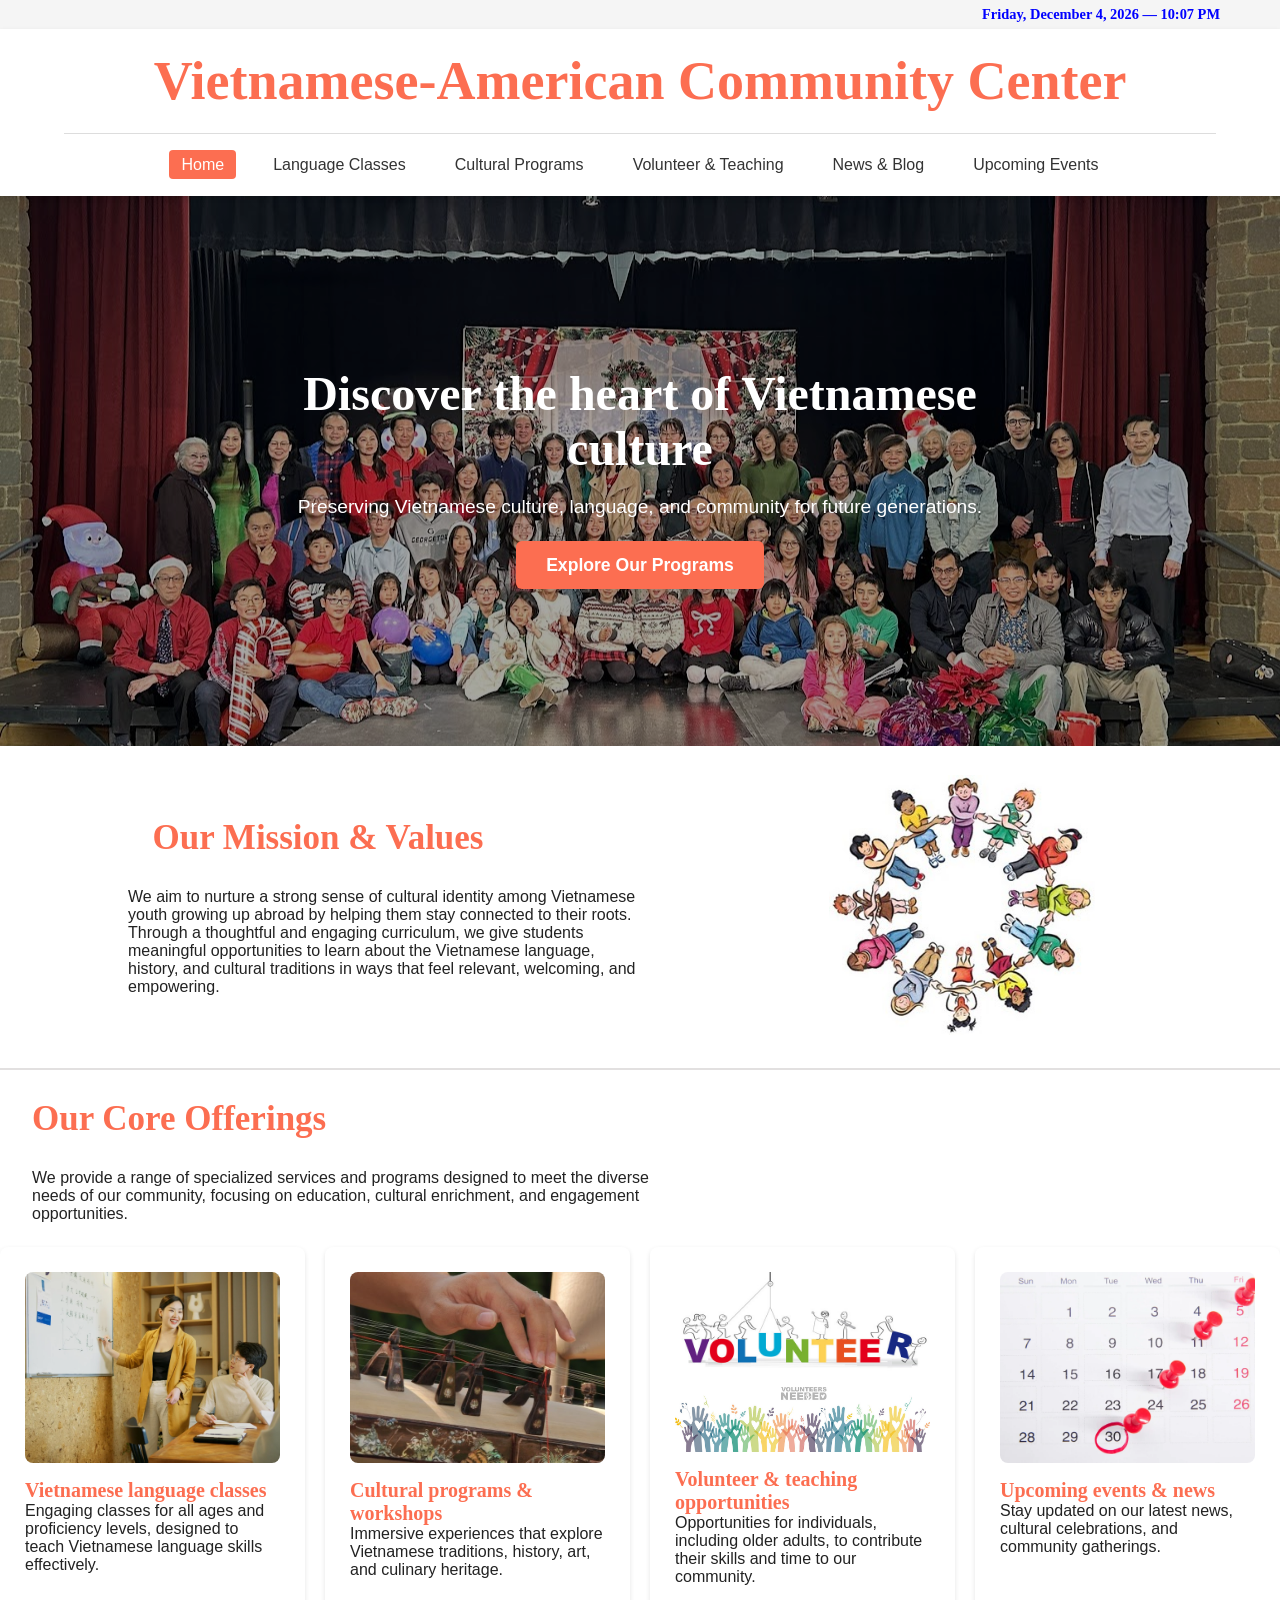
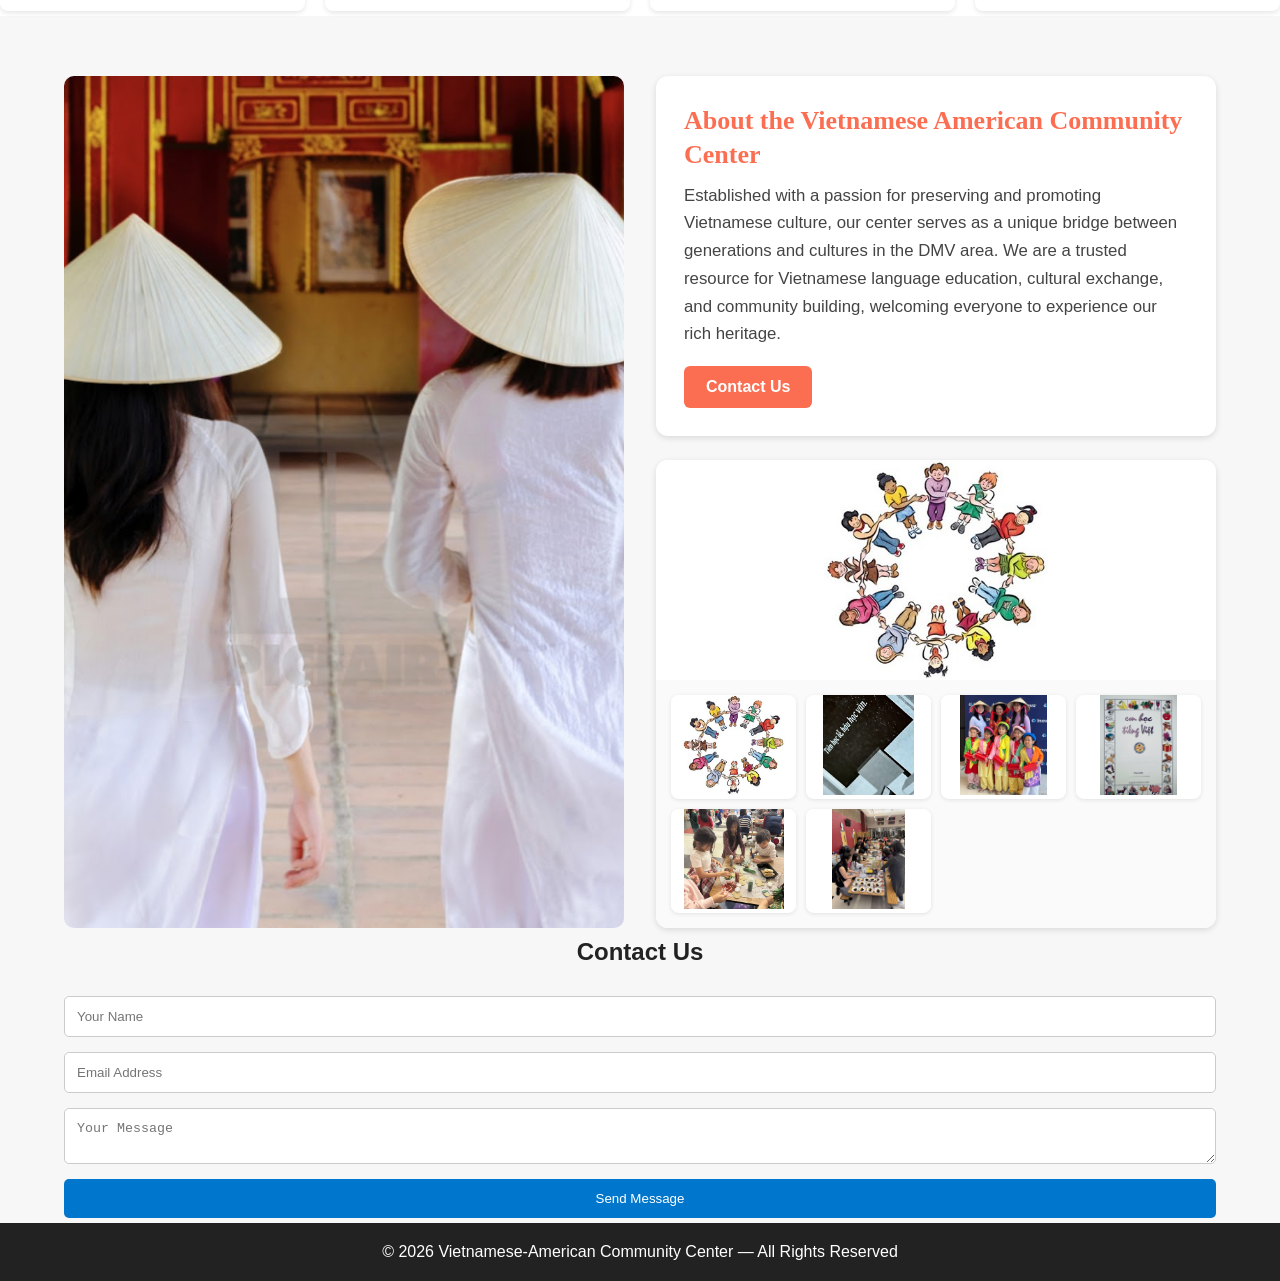
<file: index.html>
<!DOCTYPE html>
<html lang="en">


<head>
  
  <meta charset="UTF-8">
  <meta name="viewport" content="width=device-width, initial-scale=1">

  <!-- Load global styles first -->
  <link rel="preload" href="css/globalAI.css" as="style">
  <link rel="stylesheet" href="css/globalAI.css">

  <!-- Load main site styles -->
  <link rel="preload" href="css/mainAI.css" as="style">
  <link rel="preload" href="css/heroCSS.css" as="style">
  <link rel="preload" href="css/bottomCardCSS.css" as="style">

  <link rel="stylesheet" href="css/mainAI.css">
  <link rel="stylesheet" href="css/heroCSS.css">
  <link rel="stylesheet" href="css/bottomCardCSS.css">

    <!-- Top blue band link -->
  <link rel="stylesheet" href="css/top-band.css">


  <!-- Top blue band Java script deferred -->
  <script src="js/top-band.js" defer></script>

  <!-- General Java script deferred -->
  <script src="js/script.js" defer></script>

  <title>Vietnamese-American Community Center</title>

</head>

<body data-content="content/home.json" class="home-page">
<!-- Multiple strings within data-content -->
<!-- <body data-content="content/home.json, content/common.json"> -->


  <!-- Top blue band section -->
  <div id="top-band-placeholder"></div>

  <script>
    fetch("components/top-band.html")
      .then(res => res.text())
      .then(html => {
        document.getElementById("top-band-placeholder").innerHTML = html;
      });
  </script>
  <!-- End of Top blue band section-->

  <!-- Header section -->
  <!-- HEADER SECTION -->
  <div id="header-placeholder"></div>

  <script>
    
    fetch("components/header.html")
      .then(res => res.text())
      .then(html => {
        document.getElementById("header-placeholder").innerHTML = html;

        // highlight active link
        const currentPage = window.location.pathname.split("/").pop() || "index.html";
        document.querySelectorAll(".nav-links a").forEach(link => {
          if (link.getAttribute("href") === currentPage) {
            link.classList.add("active");
          }
        });

        // initialize hamburger AFTER header is inserted
        initHamburger();
      }); 
  </script>
  <!-- End of Header section-->

  <!-- Hero section hero -->
  <!-- HERO SECTION -->
  <section class="home-hero">
    <div class="home-hero-content">
      <!-- <h1>Discover the heart of Vietnamese culture</h1> -->
      <!-- <p>Preserving Vietnamese culture, language, and community for future generations.</p> -->
      <!-- <a href="#contact" class="home-hero-btn">Explore Our Programs</a> -->

      <!-- data-keys from content.json file > -->
      <h1 data-key="hero_title"></h1>
      <p data-key="hero_subtitle"></p>
      <a href="#contact" class="home-hero-btn" data-key="hero_button"></a>
    </div>
  </section>
  <!-- End of Hero section-->

  <!-- </section> -->
  
  <!-- Mission & Values section -->
  <!-- Our Mission & Values Section -->
  <section id="Our Mission & Values" class="mission-values container ">
    <div class="mv-content">
      <div class="mv-text">
        <h2>Our Mission & Values</h2>
        <p>
          We aim to nurture a strong sense of cultural identity among Vietnamese youth growing up abroad by helping them stay connected to their roots. Through a thoughtful and engaging curriculum, we give students meaningful opportunities to learn about the Vietnamese language, history, and cultural traditions in ways that feel relevant, welcoming, and empowering.
        </p>
      </div>

      <div class="mv-image">
        <img src="images/noivongtaylon.jpg" alt="Vietnamese cultural learning">
      </div>
    </div>
  </section>
<!-- End of Mission & Values section -->

<!-- Core Offerings section-->
  <section id="Our Core Offerings" class="core-offerings container">
    <div class="core-content">
      <div class="core-text">
        <h2>Our Core Offerings</h2>
        <p>
        We provide a range of specialized services and programs designed to meet the diverse needs of our community, focusing on education, cultural enrichment, and engagement opportunities.
        </p>
      </div>
    </div>
    <!-- Services Section -->
    <div class="service-grid">
      <div class="service-card">
        <div class="sc-text">
          <img src="images/classImage.jpg" alt="Vietnamese language classes" class="sc-image">
          <h3>Vietnamese language classes</h3>
          <p>Engaging classes for all ages and proficiency levels, designed to teach Vietnamese language skills effectively.</p>
        </div>
      </div>
      <div class="service-card">
        <div class="sc-text">
          <img src="images/dantranh.jpg" alt="Vietnamese language classes" class="sc-image">
          <h3>Cultural programs & workshops</h3>
          <p>Immersive experiences that explore Vietnamese traditions, history, art, and culinary heritage.</p>
        </div>
      </div>
      <div class="service-card">
        <div class="sc-text">
          <img src="images/volunteersImage.png" alt="Vietnamese language classes" class="sc-image">
          <img src="images/volunteerImage.jpg" alt="Vietnamese language classes" class="sc-image">
          <h3>Volunteer & teaching opportunities</h3>
          <p>Opportunities for individuals, including older adults, to contribute their skills and time to our community.</p>
        </div>
      </div>
      <div class="service-card">
        <div class="sc-text">
          <img src="images/calendarImage.jpg" alt="Vietnamese language classes" class="sc-image">
          <h3>Upcoming events & news</h3>
          <p>Stay updated on our latest news, cultural celebrations, and community gatherings.</p>
        </div>
      </div>
    </div>
  </section>
<!-- End of Core Offerings section -->

  <!-- About section -->
  <!-- About Section -->
  <section id="about" class="about container">

    <div class="about-wrapper">

      <!-- LEFT COLUMN: Image -->
      <div class="about-left">
        <img src="images/hainonlaImage.jpg" alt="About Viet-Am Community Center">
      </div>

      <!-- RIGHT COLUMN: Two stacked cards -->
      <div class="about-right">

        <!-- Top Card -->
        <div class="about-card top-card">
          <div class="about-text">
            <h3>About the Vietnamese American Community Center</h3>
            <p>
              Established with a passion for preserving and promoting Vietnamese culture, our center serves as a unique bridge between generations and cultures in the DMV area. We are a trusted resource for Vietnamese language education, cultural exchange, and community building, welcoming everyone to experience our rich heritage.
            </p>
          </div>
          <a href="#contact" class="about-btn">Contact Us</a>
        </div>

        <!-- Bottom Card -->
        <!-- Bottom card's structure as below
        Aiming for a two‑part bottom card where:
          Right Column → Bottom Section Structure

              Top sub‑card

                  Taller

                  Contains one large image

                  Image fills the entire width

                  Image is chosen from the set of images in the lower sub‑card

              Bottom sub‑card

                  Contains multiple smaller cards

                  Each small card has an image

                  These images cycle left‑to‑right (carousel‑style or auto‑rotation)
        -->
        <!-- Bottom Card -->
        <div class="about-card bottom-card">

          <!-- TOP SUB-CARD: Large Image -->
          <div class="programs-top">
            <img src="images/noivongtaylon.jpg" alt="Featured Program" class="programs-featured-img">
          </div>

          <!-- BOTTOM SUB-CARD: Multiple Small Cards -->
          <div class="programs-bottom">

            <div class="program-item">
              <img src="images/noivongtaylon.jpg" alt="Program 1">
            </div>

            <div class="program-item">
              <img src="images/tienhocleImage.jpg" alt="Program 2">
            </div>

            <!-- for some reasons this image troubled to be displayed onto top sub-card - from its size ??? -->
            <div class="program-item">
              <img src="images/hocsinhImage.jpg" alt="Program 4">
            </div>

            <div class="program-item">
              <img src="images/biasachImage.jpg" alt="Program 3">
            </div>

            <!--            -->
            <div class="program-item">
              <img src="images/lambanhImage.jpg" alt="Program 5">
            </div>

            <div class="program-item">
              <img src="images/phucvuImage.jpg" alt="Program 6">
            </div>

          </div>
        </div>
      </div>
    </div>
  </section>
  <!-- End of About section -->

  <!-- Contact section -->
  <!-- Contact Section -->
  <section id="contact" class="contact container">
    <h2>Contact Us</h2>
    <form class="contact-form">
      <input type="text" placeholder="Your Name" required>
      <input type="email" placeholder="Email Address" required>
      <textarea placeholder="Your Message" required></textarea>
      <button type="submit" class="btn">Send Message</button>
    </form>
  </section>
  <!-- End of Contact section -->

  <!-- Footer section -->
  <!-- Footer -->
  <footer>
    <p>© 2026 Vietnamese-American Community Center — All Rights Reserved</p>
  </footer>
  <!-- End of Footer section -->

  <!-- Scripts section -->
  <script src="js/script.js"></script>

  <!-- Optional hero JS -->
  <script src="js/heroJS.js"></script>

  <!-- bottom card JS -->
  <script src="js/bottomCardJS.js"></script>

  <!-- Top blue band Java script -->
  <script src="js/top-band.js"></script>

  <!-- Content JSON loader script to load home.json file with all data-keys -->
  <!-- <script>
  const contentFile = "content/home.json";
  </script> -->
  <script src="js/content-loader.js"></script>

  <!-- End of Scripts section -->
</body>
</html>

<!-- or this one good too - 04/21/2026
<head>
  <meta charset="UTF-8">
  <meta name="viewport" content="width=device-width, initial-scale=1.0">
  <title>Vietnamese-American Cultural Center</title>
  <link rel="stylesheet" href="css/globalAI.css">
  <link rel="stylesheet" href="css/headerAI.css">
  <link rel="stylesheet" href="css/heroAI.css">
  <link rel="stylesheet" href="css/missionAI.css">
  <link rel="stylesheet" href="css/coreAI.css">
  <link rel="stylesheet" href="css/galleryAI.css">
  <link rel="stylesheet" href="css/contactAI.css">
  <link rel="stylesheet" href="css/footerAI.css">
  <link rel="stylesheet" href="css/responsiveAI.css">
  <script src="script.js" defer></script>

</head>
-->
</file>
<file: css/globalAI.css>
/*
  globalAI.css optimized by AI for the webpage

  Created on 04/21/2026
  
*/

/* =========================================================
   GLOBAL STYLES
   ========================================================= */

* {
  margin: 0;
  padding: 0;
  box-sizing: border-box;
}

body {
  margin: 0;
  font-family: Arial, sans-serif;
  background: #f7f7f7;
  color: #222;
}

.container {
  width: 90%;
  max-width: 1280px;
  margin: auto;
}

section {
  padding: 5px 0;
}

h2 {
  text-align: center;
  margin-bottom: 30px;
}
</file>
<file: css/mainAI.css>
/*
  mainAI.css optimized by AI for the webpage

  ⭐ What you now have

  A single, clean, production‑ready main.css that includes:

      Global styles

      Header

      Hero

      Mission & Values

      Core Offerings

      Services

      Gallery

      Contact

      Footer

      Responsive rules

  All optimized, deduplicated, and organized with clear section headers.

  Created on 04/21/2026

*/

/* =========================================================
   GLOBAL STYLES
   ========================================================= */
body {
  margin: 0;
  font-family: Arial, sans-serif;
  background: #f7f7f7;
  color: #222;
}

.container {
  width: 90%;
  max-width: 1280px;
  margin: auto;
}

section {
  padding: 5px 0;
}

h2 {
  text-align: center;
  margin-bottom: 30px;
}


/* =========================================================
   HEADER
   ========================================================= */

/* Top blue band */
.top-blue-band {
  width: 100%;
  background-color: whitesmoke;
  padding: 6px 0;
}

.blue-band-content {
  max-width: 1280px;
  margin: 0 auto;
  display: flex;
  justify-content: space-between;
  align-items: center;
  padding: 0 1rem;
  color: blue;
  font-family: "Merriweather", serif;
  font-size: 0.9rem;
}

.band-right {
  font-weight: bold;
}

/* Header container */
header {
  background: #ffffff;
  box-shadow: 0 2px 5px rgba(0,0,0,0.1);
  position: sticky;
  top: 0;
  z-index: 1000;
}

/* Logo row */
.header-top {
  padding: 25px 0;
  text-align: center;
}

.logo {
  text-align: center;
  width: 100%;
  margin: 0;
  line-height: 1;
  color: #fc6e51;
  font-family: "Merriweather", serif;
  font-weight: bold;
  font-size: 54px;
}

/* Navigation */
.nav {
  display: flex;
  justify-content: center;
  align-items: center;
  gap: 20px;
  padding: 22px 15px;
  border-top: 1px solid #ddd;
}

.nav-links { /* -home */ 
  list-style: none;
  display: flex;
  gap: 25px;
  justify-content: center;
  width: 100%;
}

.nav-links a { /* -links */ 
  padding: 6px 12px;
  border-radius: 4px;
  transition: 0.2s ease;
  text-decoration: none;
  color: #333;
  font-weight: 500;
}

.nav-links a:hover,
.nav-links a.active { /* -links */ 
  background-color: #fc6e51;
  color: white;
}
/* class
.menu-btn {
  display: none;
}
 */
/* ID */
#menuID-btn {
  width: 30px;
  height: 22px;
  display: none; /* hidden on desktop */
  flex-direction: column;
  justify-content: space-between;
  cursor: pointer;

}

#menuID-btn span {
  display: block;
  width: 100%;
  height: 4px;
  background: #fc6e51; /* ORANGE COLOR */
  border-radius: 2px;
}

/*
#menuID-btn {
  display: none;
  font-size: 1.8rem;
  cursor: pointer;
  border: 2px solid red;
}
*/
/* End of Header section */

/* =========================================================
   MISSION & VALUES
   ========================================================= */
.mission-values {
  width: 100%;
  background: white;
}

.mission-values .mv-content {
  max-width: 1280px;
  margin: 0 auto;
  padding: 1.5rem 0;
  display: flex;
  align-items: center;
  gap: 0.5rem;
}

.mission-values .mv-text {
  flex: 1;
}

.mission-values .mv-text h2 {
  color: #fc6e51;
  font-family: "Merriweather", serif;
  font-weight: bold;
  font-size: 35px;
}

.mission-values .mv-text p {
  padding-left: 8rem;
}

.mission-values .mv-image {
  flex: 1;
}

.mission-values .mv-image img {
  width: 100%;
  max-height: 260px;
  object-fit: contain;
  border-radius: 8px;
}


/* =========================================================
   CORE OFFERINGS + SERVICES
   ========================================================= */
.core-offerings {
  width: 100%;
  background: white;
  border-top: 2px solid #e2e0e0;
}

.core-offerings .core-content {
  max-width: 640px;
  margin-left: 2rem;
  padding: 1.5rem 0;
  display: flex;
  align-items: flex-start;
  gap: 2rem;
}

.core-offerings .core-text {
  flex: 1;
}

.core-offerings .core-text h2 {
  color: #fc6e51;
  font-family: "Merriweather", serif;
  font-weight: bold;
  font-size: 35px;
  text-align: left;
}

/* Services grid */
.service-grid {
  display: grid;
  grid-template-columns: repeat(auto-fit, minmax(250px, 1fr));
  gap: 20px;
}

.service-card {
  background: white;
  padding: 25px;
  border-radius: 8px;
  box-shadow: 0 2px 5px rgba(0,0,0,0.1);
}

.service-card .sc-image {
  width: 100%;
  height: auto;
  border-radius: 8px;
  margin-bottom: 12px;
}

.service-card .sc-text h3 {
  color: #fc6e51;
  font-family: "Merriweather", serif;
  font-weight: bold;
  font-size: 20px;
  text-align: left;
}

/* =========================================================
   ABOUT
   ========================================================= */

#about {
  padding-top: 60px; /* adjust to taste */ /* margin-top: 60px; */
}


.about-wrapper {
  display: grid;
  grid-template-columns: 1fr 1fr;
  gap: 2rem;
  align-items: stretch; /* forces both columns to match height */
}

.about-right {
  display: flex;
  flex-direction: column;
  gap: 1.5rem;
}

/* Top Card Container */
.about-card.top-card {
  background: #ffffff;
  padding: 28px;
  border-radius: 12px;
  box-shadow: 0 2px 6px rgba(0,0,0,0.12);
  display: flex;
  flex-direction: column;
  gap: 18px;
}

/* Text Wrapper */
.about-card.top-card .about-text {
  display: flex;
  flex-direction: column;
  gap: 10px;
}

/* Heading */
.about-card.top-card h3 {
  font-family: "Merriweather", serif;
  font-size: 26px;
  font-weight: bold;
  color: #fc6e51;
  margin: 0;
  line-height: 1.3;
}

/* Paragraph */
.about-card.top-card p {
  font-size: 1.05rem;
  line-height: 1.65;
  color: #444;
  margin: 0;
}

/* Button */
.about-card.top-card .about-btn {
  align-self: flex-start;
  background: #fc6e51;
  color: white;
  padding: 12px 22px;
  border-radius: 6px;
  text-decoration: none;
  font-weight: bold;
  font-size: 1rem;
  transition: 0.2s ease;
}

.about-card.top-card .about-btn:hover {
  background: #e85d42;
}

.about-left {
  height: 100%;
}

.about-left img {
  width: 100%;
  height: 100%;
  object-fit: cover; /* fills the space without distortion */
  border-radius: 10px;
}


/* =========================================================
   GALLERY
   ========================================================= */
.gallery-grid {
  display: grid;
  grid-template-columns: repeat(auto-fit, minmax(200px, 1fr));
  gap: 15px;
}

.gallery-item {
  background: #ccc;
  height: 180px;
  border-radius: 8px;
}


/* =========================================================
   CONTACT
   ========================================================= */
.contact-form {
  display: flex;
  flex-direction: column;
  gap: 15px;
}

.contact-form input,
.contact-form textarea {
  padding: 12px;
  border-radius: 5px;
  border: 1px solid #ccc;
}

.contact-form button {
  background: #0077cc;
  color: white;
  padding: 12px;
  border: none;
  border-radius: 5px;
  cursor: pointer;
}


/* =========================================================
   FOOTER
   ========================================================= */
footer {
  text-align: center;
  padding: 20px;
  background: #222;
  color: white;
}


/* =========================================================
   RESPONSIVE
   ========================================================= */
@media (max-width: 768px) {

  .mission-values .mv-content {
    flex-direction: column;
  }

  .nav {
    justify-content: space-between;
  }

  .nav-links {
    display: none;
    flex-direction: column;
    background: white;
    padding: 20px;
    position: absolute;
    top: 120px;
    right: 0;
    width: 200px;
    border-left: 1px solid #ddd;
    border-bottom: 1px solid #ddd;
    justify-content: flex-start;  /* 04-29-2026 */
  }

  .nav-links.open {
    display: flex;
  }


  /* Mobile menu button */
  /* ID */
  #menuID-btn {
   /*  */
  display: flex;
  }

  /* When menu is open → turn into X  */
  #menuID-btn.open span:nth-child(1) {
    transform: translateY(9px) rotate(45deg);
  }

  #menuID-btn.open span:nth-child(2) {
    opacity: 0;
  }

  #menuID-btn.open span:nth-child(3) {
    transform: translateY(-9px) rotate(-45deg);
  }

}
  /*
  .menu-btn {
    display: inline-block;
    cursor: pointer;
  }
  */
  /* 
  display: inline-block; flex
  flex-direction: column;
  justify-content: space-between;
  color: #fc6e51;
  font-size: 3.8rem;
  border: 2px solid red;
  */
</file>
<file: css/heroCSS.css>
/*
  heroCSS.css polished version of AI

  ⭐ What this package gives you
  ✔ A standalone hero section

  Perfect for testing, prototyping, or dropping into a larger site.
  ✔ Clean separation of concerns

      HTML = structure

      CSS = design

      JS = behavior

  ✔ Easy to integrate

  You can plug this into any project (React, static site, WordPress, etc.).
  ✔ Fully customizable

  Swap the background image, text, colors, or animation.

  Opacity	Effect
  0.45	Dark (your current)
  0.35	Medium-dark
  0.25	Light overlay (recommended)
  0.15	Very light overlay
  0.00	No overlay at all

  Created on 04/23/2026

*/

/* Hero Section */
.home-hero {
  height: 550px;
  background-image: url("../images/heroImage.jpg"); /* Image 20.jpg */
  background-size: cover;
  background-position: center;
  background-repeat: no-repeat;
  position: relative;

  display: flex;
  align-items: center;
  justify-content: center;
  text-align: center;
  padding: 0 1rem;
}

/* Overlay */
.home-hero::before {
  content: "";
  position: absolute;
  inset: 0;
  background: rgba(0, 0, 0, 0.35);   /* 0.45	Dark (your current) */
  z-index: 1;
}

/* Content */
.home-hero-content {
  position: relative;
  z-index: 2;
  max-width: 700px;
  color: white;
  animation: fadeInUp 1s ease-out forwards;
  opacity: 0;
}

/* Headline */
.home-hero-content h1 {
  font-family: "Merriweather", serif;
  font-size: 3rem;
  font-weight: bold;
  margin-bottom: 1rem;
}

/* Subheadline */
.home-hero-content p {
  font-size: 1.2rem;
  margin-bottom: 2rem;
  line-height: 1.6;
}

/* Button */
.home-hero-btn {
  background: #fc6e51;
  color: white;
  padding: 14px 30px;
  border-radius: 6px;
  text-decoration: none;
  font-weight: bold;
  font-size: 1.1rem;
  transition: 0.2s ease;
}

.home-hero-btn:hover {
  background: #e85d42;
}

/* Animation */
@keyframes fadeInUp {
  from {
    transform: translateY(20px);
    opacity: 0;
  }
  to {
    transform: translateY(0);
    opacity: 1;
  }
}

/* Mobile */
@media (max-width: 768px) {
  .home-hero {
    height: 450px;
  }

  .home-hero-content h1 {
    font-size: 2.2rem;
  }

  .home-hero-content p {
    font-size: 1rem;
  }
}
</file>
<file: css/bottomCardCSS.css>
/*
    bottomCardCSS.css polished version of AI

    ⭐ What this gives you
    ✔ A bottom card with two stacked sub‑cards

        Top = large featured image

        Bottom = multiple small program cards

    ✔ Top image automatically updates

    It cycles through the same images shown below.
    ✔ Bottom images rotate left‑to‑right

    Creates a dynamic, modern feel.
    ✔ Fully responsive

    Grid adapts to mobile automatically.
    ✔ Matches your site’s design

    Rounded corners, soft shadows, Merriweather aesthetic.


    Created on 04/23/2026
    
*/

/* Bottom Card Container */
.about-card.bottom-card {
  background: #ffffff;
  padding: 0;
  border-radius: 12px;
  box-shadow: 0 2px 6px rgba(0,0,0,0.12);
  overflow: hidden;
  display: flex;
  flex-direction: column;
  gap: 0;
}

/* TOP SUB-CARD (Large Image) */
.programs-top {
  width: 100%;
  height: 220px; /* Taller than bottom cards */
  overflow: hidden;
  background: #fff; /* or #f5f5f5 */
}

.programs-top img.programs-featured-img {
  width: 100%;
  height: 100%;
  object-fit: contain; /* cover */
}

/* BOTTOM SUB-CARD (Multiple Small Cards) */
.programs-bottom {
  display: grid;
  grid-template-columns: repeat(auto-fit, minmax(120px, 1fr));
  gap: 10px;
  padding: 15px;
  background: #fafafa;
}

/* Each small card */
.program-item {
  background: white;
  border-radius: 8px;
  overflow: hidden;
  box-shadow: 0 1px 4px rgba(0,0,0,0.1);
}

.program-item img {
  width: 100%;
  height: 100px;
  /* object-fit: cover; */
  object-fit: contain;
  background: #fff;
}

.programs-featured-img {
  transition: opacity .25s ease;
  opacity: 1;
}

.programs-featured-img.fade {
  opacity: 0;
}
</file>
<file: css/top-band.css>
/*
  top-band.css optimized version of AI

  Created on 04/28/2026

*/

.top-blue-band {
  width: 100%;
  background-color: whitesmoke; /* #005bbb */
  color: blue; /* white */
  padding: 6px 0;
  font-family: Arial, sans-serif;
}

.blue-band-content {
  max-width: 1200px;
  margin: 0 auto;
  display: flex;
  justify-content: space-between;
  align-items: center;
  padding: 0 20px;
}

.band-left {
  flex: 1;
}

.band-right {
  font-size: 0.90rem; /* 0.95rem */
  font-weight: bold; /* 500 */
}
</file>
<file: css/headerAI.css>
/*
  headerAI.css optimized by AI for webpage

  ✔ Cleaned spacing & ordering

  Everything is grouped logically:

      Top band

      Header container

      Logo

      Navigation

      Mobile nav


  Created on 04/21/2026

*/

/* Top blue band */
.top-blue-band {
  width: 100%;
  background-color: whitesmoke;
  padding: 6px 0;
}

.blue-band-content {
  max-width: 1280px;
  margin: 0 auto;
  display: flex;
  justify-content: space-between;
  align-items: center;
  padding: 0 1rem;
  color: blue;
  font-family: "Merriweather", serif;
  font-size: 0.9rem;
}

.band-right {
  font-weight: bold;
}


/* Header container */
header {
  background: #ffffff;
  box-shadow: 0 2px 5px rgba(0,0,0,0.1);
  position: sticky;
  top: 0;
  z-index: 1000;
}


/* Logo row */
.header-top {
  padding: 25px 0;
  text-align: center;
}

.logo {
  text-align: center;
  width: 100%;
  margin: 0;
  line-height: 1;
  color: #fc6e51;
  font-family: "Merriweather", serif;
  font-weight: bold;
  font-size: 54px;
}


/* Navigation bar */
.nav {
  display: flex;
  justify-content: center;
  align-items: center;
  gap: 20px;
  padding: 15px;
  border-top: 1px solid #ddd;
}

.nav-links {
  list-style: none;
  display: flex;
  gap: 25px;
  justify-content: center;
  width: 100%;
}

.nav-links a {
  padding: 6px 12px;
  border-radius: 4px;
  transition: 0.2s ease;
  text-decoration: none;
  color: #333;
  font-weight: 500;
}

.nav-links a:hover,
.nav-links a.active {
  background-color: #fc6e51;
  color: white;
}


/* Mobile menu button */
.menu-btn {
  display: none;
  font-size: 1.8rem;
  cursor: pointer;
}


/* Mobile Navigation */
@media (max-width: 768px) {

  .nav {
    justify-content: space-between;
  }

  .nav-links {
    display: none;
    flex-direction: column;
    background: white;
    padding: 20px;
    position: absolute;
    top: 120px;
    right: 0;
    width: 200px;
    border-left: 1px solid #ddd;
    border-bottom: 1px solid #ddd;
    justify-content: flex-start;
  }

  .menu-btn {
    display: block;
  }

  .hamburger {
    display: block;
  }
}
</file>
<file: css/heroAI.css>
/*
  heroAI.css optimized by AI for the webpage

  ⭐ What I optimized
  ✔ Removed commented-out unused styles

  You had older gradient backgrounds and alternative hero styles — removed for clarity.
  ✔ Replaced top/left/width/height with inset: 0

  Cleaner and more modern.
  ✔ Grouped related rules

  Overlay, content, and hero container are now clearly separated.
  ✔ No duplication, no redundant properties

  Everything is minimal and efficient.


  Created on 04/21/2026

*/

/* Hero Section */
.hero {
  height: 500px;
  background-image: url("Image 20.jpg");
  background-size: cover;
  background-position: center;
  background-repeat: no-repeat;

  display: flex;
  align-items: center;
  justify-content: center;
  text-align: center;

  color: white;
  position: relative;
}

/* Dark overlay */
.hero::before {
  content: "";
  position: absolute;
  inset: 0;
  background: linear-gradient(
    rgba(0, 0, 0, 0.2),
    rgba(0, 0, 0, 0.2)
  );
  z-index: 1;
}

/* Content above overlay */
.hero-content {
  position: relative;
  z-index: 2;
}

.hero-content p {
  margin-bottom: 30px;
}

.hero .btn {
  background: #fc6e51;
  color: white;
  padding: 12px 25px;
  border-radius: 5px;
  text-decoration: none;
  font-weight: bold;
}
</file>
<file: css/missionAI.css>
/*
  missionAI.css optimized by AI for the webpage

⭐ What I improved

  ✔ Grouped logically

      Section container

      Content layout

      Text

      Image

      Mobile behavior

  Created on 04/21/2026

*/

/* Mission & Values Section */
.mission-values {
  width: 100%;
  background: white;
}

.mission-values .mv-content {
  max-width: 1280px;
  margin: 0 auto;
  padding: 3rem 0;
  display: flex;
  align-items: center;
  gap: 2rem;
}

.mission-values .mv-text {
  flex: 1;
}

.mission-values .mv-text h2 {
  color: #fc6e51;
  font-family: "Merriweather", serif;
  font-weight: bold;
  font-size: 35px;
}

.mission-values .mv-text p {
  padding-left: 2rem;
}

.mission-values .mv-image {
  flex: 1;
}

.mission-values .mv-image img {
  width: 85%;
  height: auto;
  border-radius: 8px;
}


/* Mobile adjustments */
@media (max-width: 768px) {
  .mission-values .mv-content {
    flex-direction: column;
  }
}
</file>
<file: css/coreAI.css>
/*
  coreAI.css optimized by AI for the webpage

  ⭐ What I optimized
  ✔ Removed unused commented-out typography

  You had an alternate paragraph style block — removed for clarity.
  ✔ Cleaned spacing and ordering

  Grouped into:

      Core Offerings container

      Core content layout

      Services grid

      Service card styling

  ✔ No duplicates, no redundant properties

  Everything is minimal and efficient.

  Created on 04/21/2026

*/

/* Core Offerings Section */
.core-offerings {
  width: 100%;
  background: white;
  border-top: 2px solid #e2e0e0;
}

.core-offerings .core-content {
  max-width: 640px;
  margin-left: 2rem;
  padding: 3rem 0;
  display: flex;
  align-items: flex-start;
  gap: 2rem;
}

.core-offerings .core-text {
  flex: 1;
}

.core-offerings .core-text h2 {
  color: #fc6e51;
  font-family: "Merriweather", serif;
  font-weight: bold;
  font-size: 35px;
  text-align: left;
  padding-left: 0;
}


/* Services Grid */
.service-grid {
  display: grid;
  grid-template-columns: repeat(auto-fit, minmax(250px, 1fr));
  gap: 20px;
}

.service-card {
  background: white;
  padding: 25px;
  border-radius: 8px;
  box-shadow: 0 2px 5px rgba(0,0,0,0.1);
}

.service-card .sc-image {
  width: 100%;
  height: auto;
  border-radius: 8px;
  margin-bottom: 12px;
}

.service-card .sc-text {
  flex: 1;
}

.service-card .sc-text h3 {
  color: #fc6e51;
  font-family: "Merriweather", serif;
  font-weight: bold;
  font-size: 20px;
  text-align: left;
  padding-left: 0;
}
</file>
<file: css/galleryAI.css>
/*
  galleryAI.css optimized by AI for the webpage

  ⭐ What I improved

      Kept only the functional rules — nothing extra.

      Cleaned spacing and grouped logically.

      No duplicates or unnecessary comments.

      Ready to be modularized into gallery.css.

  Created on 04/21/2026

*/

/* Gallery Section */
.gallery-grid {
  display: grid;
  grid-template-columns: repeat(auto-fit, minmax(200px, 1fr));
  gap: 15px;
}

.gallery-item {
  background: #ccc;
  height: 180px;
  border-radius: 8px;
}
</file>
<file: css/contactAI.css>
/*
  contactAI.css optimized by AI for the webpage

  ⭐ What I improved

      Kept only the functional rules — no clutter.

      Clean, minimal, and consistent spacing.

      Perfectly modular for a standalone contact.css file.

      No duplicates or unnecessary comments.

  Created on 04/21/2026

/*

/* Contact Section */
.contact-form {
  display: flex;
  flex-direction: column;
  gap: 15px;
}

.contact-form input,
.contact-form textarea {
  padding: 12px;
  border-radius: 5px;
  border: 1px solid #ccc;
}

.contact-form button {
  background: #0077cc;
  color: white;
  padding: 12px;
  border: none;
  border-radius: 5px;
  cursor: pointer;
}
</file>
<file: css/footerAI.css>
/*
  footerAI.css optimized by AI for the webpage

  ⭐ Why this is all you need

  Your footer styles were already simple and efficient.
  I kept:

      centered text

      consistent padding

      dark background

      white text

  No duplicates, no unnecessary rules, no clutter.

  Created on 04/21/2026

*/

/* Footer Section */
footer {
  text-align: center;
  padding: 20px;
  background: #222;
  color: white;
}
</file>
<file: css/responsiveAI.css>
/*
  responsiveAI.css optimized by AI for the webpage

  ⭐ What I optimized
  ✔ Removed duplicate .menu-btn rules

  You had two identical declarations — now merged.
  ✔ Grouped related mobile rules

  Navigation, dropdown, and layout adjustments are now clearly separated.
  ✔ Clean, minimal, and modular

  Perfect for a standalone responsive.css file.

  Created on 04/21/2026

*/

/* Responsive Adjustments */
@media (max-width: 768px) {

  /* Mission & Values: stack columns */
  .mission-values .mv-content {
    flex-direction: column;
  }

  /* Navigation layout on mobile */
  .nav {
    justify-content: space-between;
  }

  /* Mobile dropdown menu */
  .nav-links {
    display: none;
    flex-direction: column;
    background: white;
    padding: 20px;
    position: absolute;
    top: 120px;
    right: 0;
    width: 200px;
    border-left: 1px solid #ddd;
    border-bottom: 1px solid #ddd;
    justify-content: flex-start;
  }

  /* Show hamburger icon */
  .menu-btn,
  .hamburger {
    display: block;
  }
}
</file>
